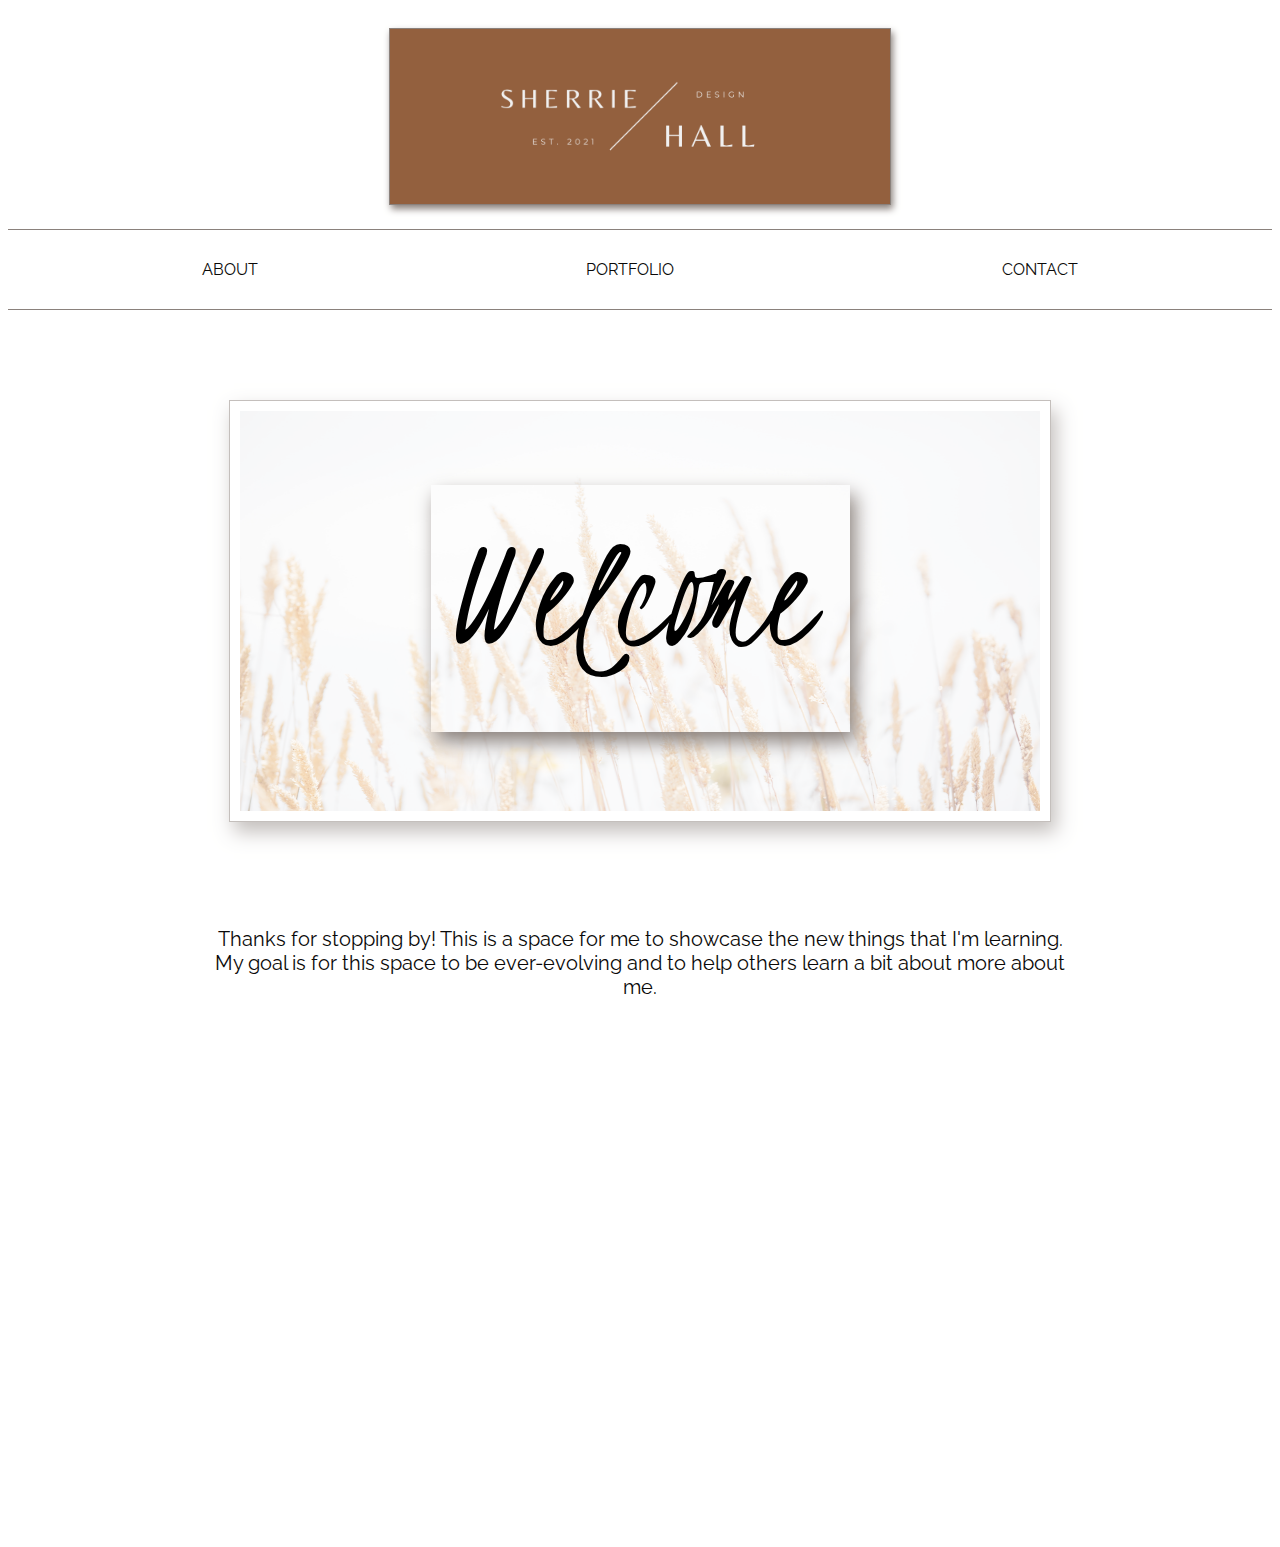
<file: index.html>
<!DOCTYPE html>
<html>



<head>
    <meta charset="UTF-8">
    <meta http-equiv="X-UA-Compatible" content="IE=edge">
    <meta name="viewport" content="width=device-width, initial-scale=1.0">
    <link rel="preconnect" href="https://fonts.gstatic.com">
    <link href="https://fonts.googleapis.com/css2?family=Raleway&display=swap" rel="stylesheet">
    <link rel="preconnect" href="https://fonts.gstatic.com">
    <link href="https://fonts.googleapis.com/css2?family=Lato&family=Meddon&family=Open+Sans&display=swap"
        rel="stylesheet">
    <link rel="preconnect" href="https://fonts.gstatic.com">
    <link href="https://fonts.googleapis.com/css2?family=Kristi&display=swap" rel="stylesheet">
    <link rel="stylesheet" href="styles.css">
    <link rel="preconnect" href="https://fonts.gstatic.com">
    <link rel="preconnect" href="https://fonts.gstatic.com">
    <link href="https://fonts.googleapis.com/css2?family=League+Script&display=swap" rel="stylesheet">

    <title>SH UX Design</title>
</head>

<body>

    <div class="main-logo">
        <a href="index.html"><img src="assets/shbrown.png" class="cropped-image"></a>
        <!-- <video autoplay muted style="pointer-events: none;" class="cropped-image">
            <source src="/assets/brownlogo.mp4" type="video/mp4">
        </video> -->
    </div>

    <div class="header">

        <div class="hline"></div>

        <div class="navigation-wrapper">
            <div class="nav-link">
                <a href="about.html">ABOUT</a>
            </div>
            <div class="nav-link">
                <a href="portfolio.html">PORTFOLIO</a>
            </div>
            <div class="nav-link">
                <a href="contact.html">CONTACT</a>
            </div>
        </div>
        <div class="hline"></div>

    </div>


    <div class="welcome-container">
        <p class="welcomeparagraph">Welcome</p>


        <div class="welcome-img">
            <img src="assets/maddi-bazzocco-mAMUIYts-NA-unsplash.jpg" alt="grain" class="index-img">

        </div>



    </div>
    <div>
        <p class="h1">Thanks for stopping by! This is a space for me to showcase the new things that I'm learning.
            My goal is for this space to be ever-evolving and to help others learn a bit
            about more about me.
        </p>

        <div class="copyright">
        </div>

















    </div>

</body>


</html>
</file>
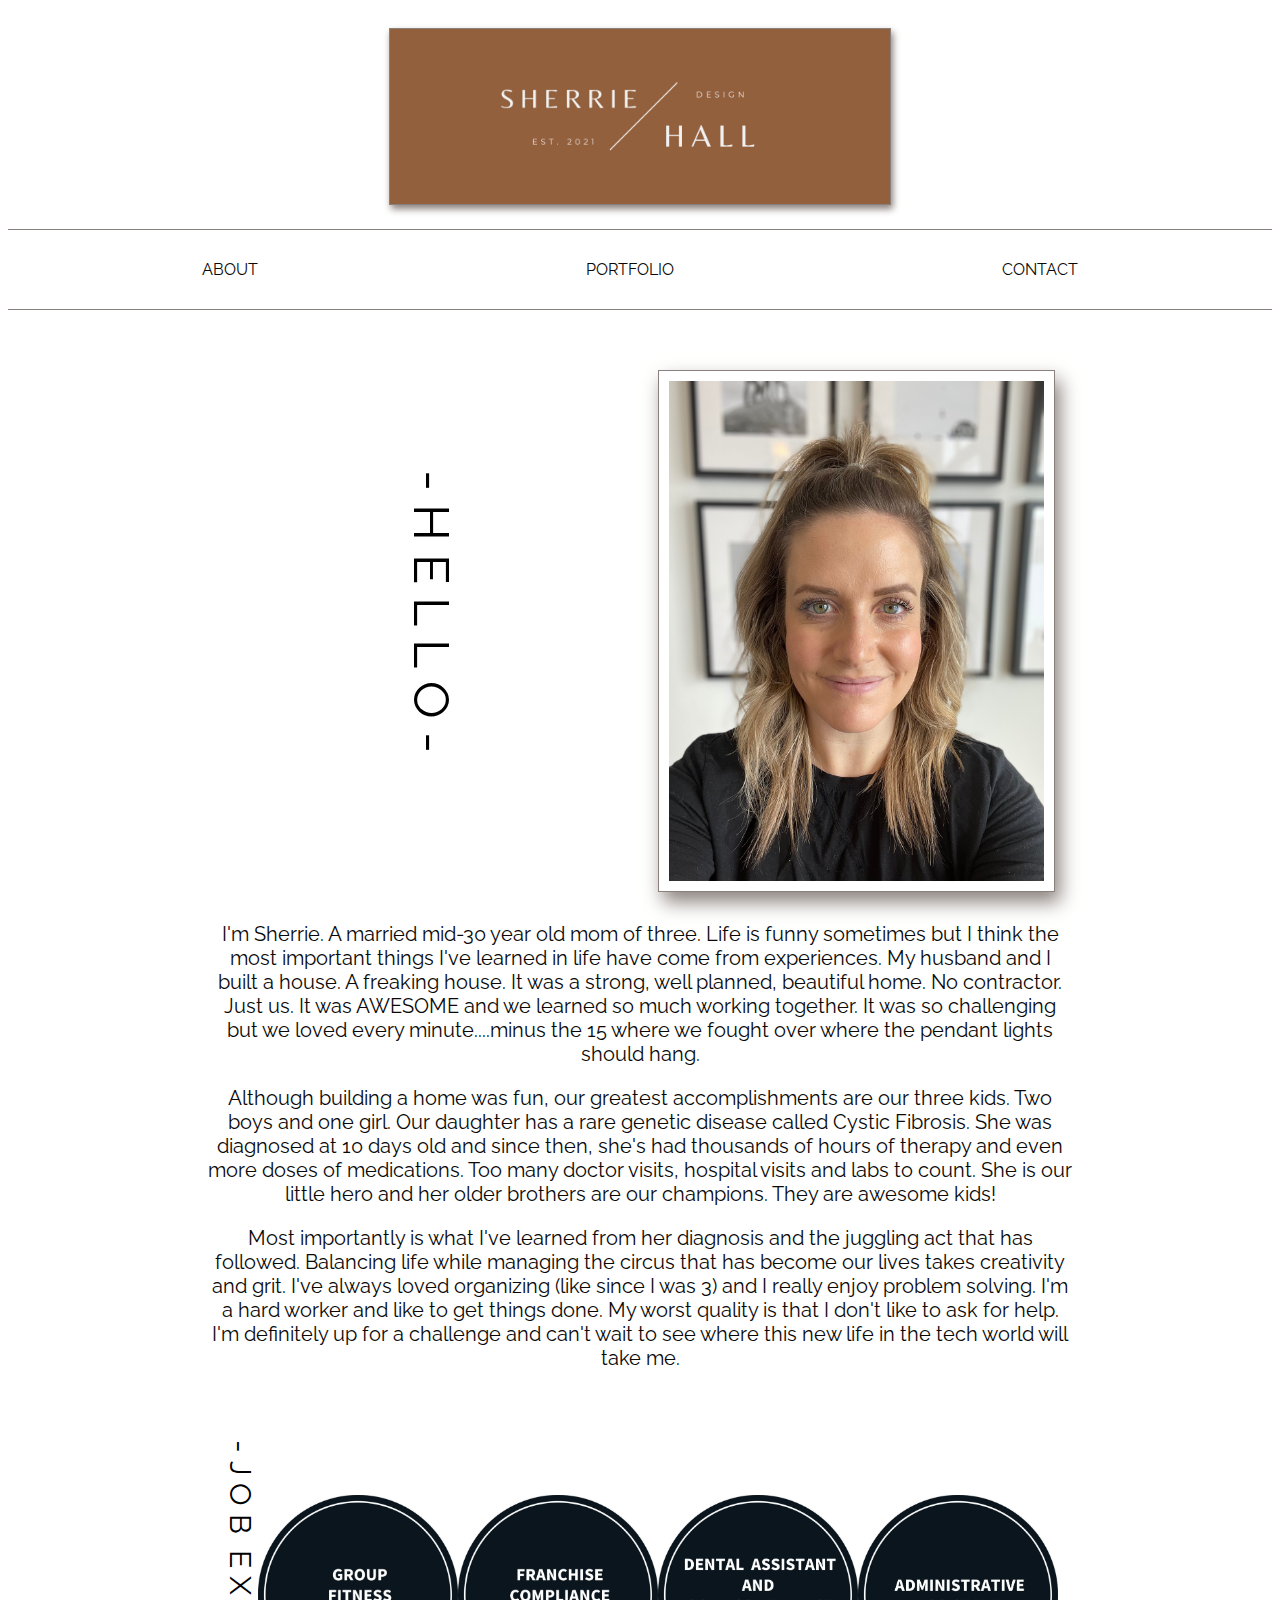
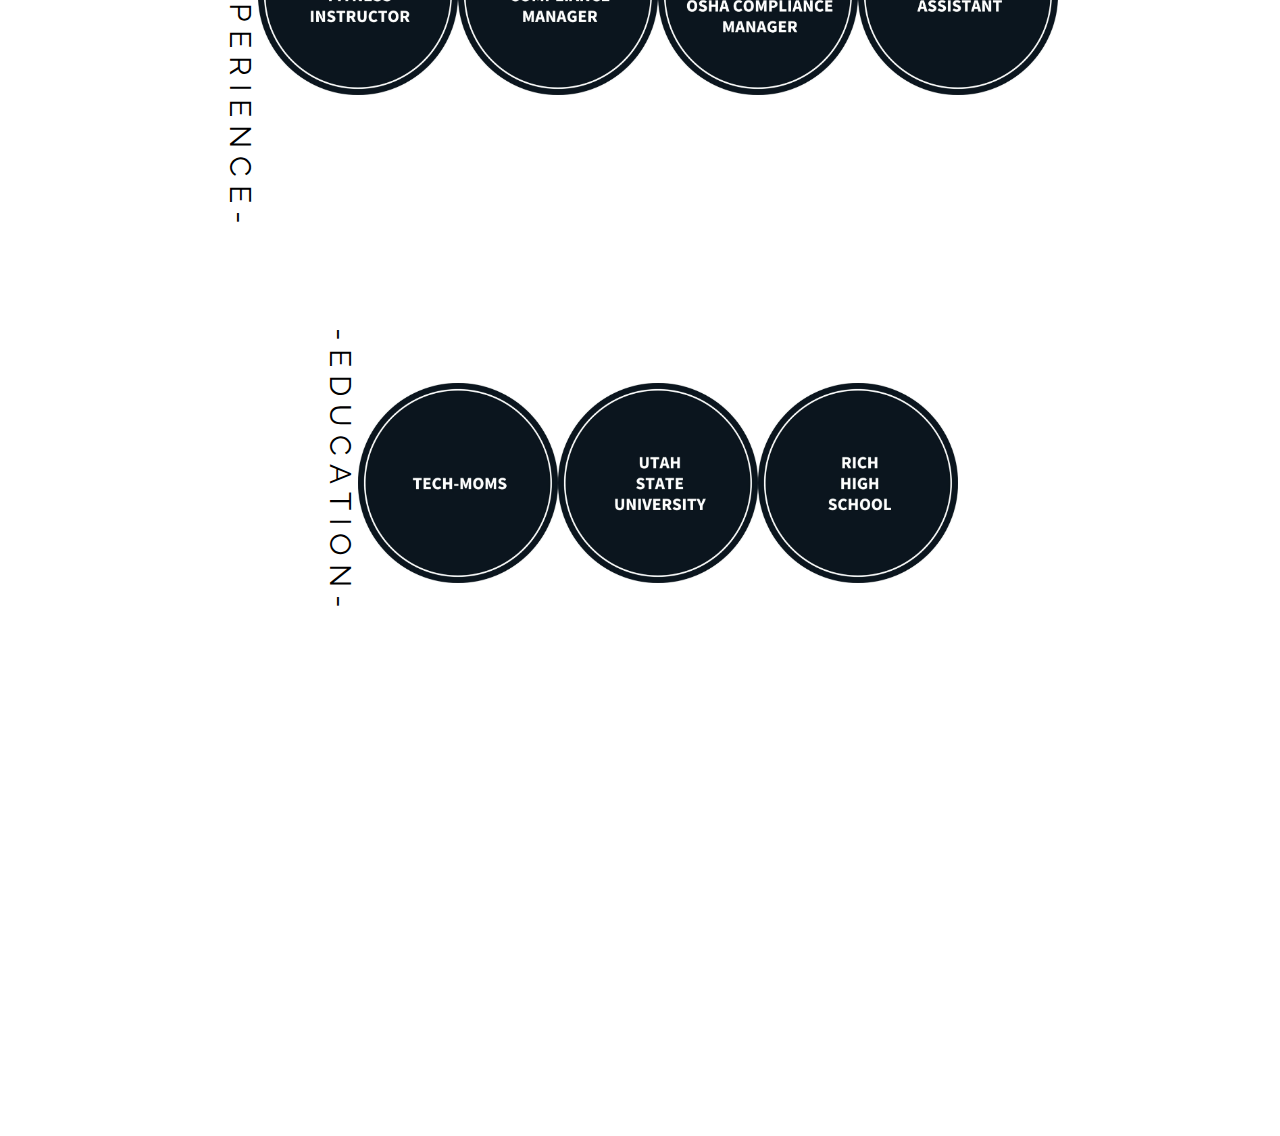
<file: about.html>
<!DOCTYPE html>
<html lang="en">

<head>
    <meta charset="UTF-8">
    <meta http-equiv="X-UA-Compatible" content="IE=edge">
    <meta name="viewport" content="width=, initial-scale=1.0">
    <link rel="preconnect" href="https://fonts.gstatic.com">
    <link href="https://fonts.googleapis.com/css2?family=Raleway&display=swap" rel="stylesheet">
    <link rel="preconnect" href="https://fonts.gstatic.com">
    <link href="https://fonts.googleapis.com/css2?family=Lato&family=Meddon&family=Open+Sans&display=swap"
        rel="stylesheet">
    <link rel="preconnect" href="https://fonts.gstatic.com">
    <link href="https://fonts.googleapis.com/css2?family=Kristi&display=swap" rel="stylesheet">
    <link rel="stylesheet" href="styles.css">
    <link rel="preconnect" href="https://fonts.gstatic.com">
    <link href="https://fonts.googleapis.com/css2?family=League+Script&display=swap" rel="stylesheet">
    <title>SH About</title>
</head>

<body>

    <div class="main-logo">
        <a href="index.html"><img src="assets/shbrown.png" class="cropped-image"></a>

    </div>

    <div class="header">
        <div class="hline"></div>

        <div class="navigation-wrapper">
            <div class="nav-link">
                <a href="about.html">ABOUT</a>
            </div>
            <div class="nav-link">
                <a href="portfolio.html">PORTFOLIO</a>
            </div>
            <div class="nav-link">
                <a href="contact.html">CONTACT</a>
            </div>
        </div>
        <div class="hline"></div>
    </div>

    <!-- <body class="about-container"> -->

    <div class="greeting">
        <div class="container-item">
            <div class="hello">
                <span>-</span>
                <span>H</span>
                <span>E</span>
                <span>L</span>
                <span>L</span>
                <span>O</span>
                <span>-</span>
            </div>
            <!-- <br>Nice to meet you!
            <br>
            Sherrie Hall
            <br>
            Interested in UX Design
            <br>
            Wife
            <br>
            Mother<br> -->
        </div>
        <div class="container-item">
            <img src="assets/profile.JPG" class="profile-pic">
        </div>
    </div>
    <div class="h1">
        <p>I'm Sherrie. A married mid-30 year old mom of three. Life is funny sometimes
            but I think the most important things I've learned in life have come from experiences.
            My husband and I built a house. A freaking house. It was a strong, well planned, beautiful home.
            No contractor. Just us. It was AWESOME and we learned so much working together. It was so challenging
            but we loved every minute....minus the 15 where we fought over where the pendant
            lights should hang. </p>
        <p>Although building a home was fun, our greatest accomplishments are our
            three kids. Two boys and one girl. Our daughter has a rare genetic disease
            called Cystic Fibrosis. She was diagnosed at 10 days old and since then, she's had
            thousands of hours of therapy and even more doses of medications. Too many
            doctor visits, hospital visits and labs to count. She is our little hero and her older
            brothers are our champions. They are awesome kids! </p>
        <p>Most importantly is what I've
            learned from her diagnosis and the juggling act that has followed. Balancing life while
            managing the circus that has become our lives takes creativity and grit. I've always
            loved organizing (like since I was 3) and I really enjoy problem solving. I'm a hard
            worker and like to get things done. My worst quality is that I don't like to ask
            for help. I'm definitely up for a challenge and can't wait to see where
            this new life in the tech world will take me.
        </p>

        </p>
        </p>
    </div>

    <div class="about-container">
        <div class="title">
            <span>-</span>
            <span>J</span>
            <span>O</span>
            <span>B</span>&nbsp;
            <span>E</span>
            <span>X</span>
            <span>P</span>
            <span>E</span>
            <span>R</span>
            <span>I</span>
            <span>E</span>
            <span>N</span>
            <span>C</span>
            <span>E</span>
            <span>-</span>


        </div>
        <div class="dropdown">
            <span><img src="assets/groupfitnessinstructor.jpg" class="dropdown-img"></span>
            <div class="dropdown-content">
                <p>Meridian, ID</p>
                <p>March 2018 - November 2019</p>
                <p>Specialized in High Fitness. I created an energetic atmosphere where participants came to have a
                    safe, fun and rewarding workout experience.</p>
            </div>
        </div>
        <br>
        <div class="dropdown">
            <span><img src="assets/franchisecompliancemanager.jpg" class="dropdown-img"></span>
            <div class="dropdown-content">
                <p>Harris Research, Logan, UT</p>
                <p>April 2007 – December 2008</p>
                <p>Managed 450 Chem-Dry Franchisees across the U.S.
                    Completed legal contracts for new buyers and re-signed monthly renewal contracts. I oversaw the
                    franchisees were compliant with corporate regulations.</p>
            </div>
        </div>
        <div class="dropdown">
            <span><img src="assets/dentalassistant.jpg" class="dropdown-img"></span>
            <div class="dropdown-content">
                <p>Small Smiles Pediatric Dentistry, Logan, UT </p>
                <p>July 2005 – April 2007 </p>
                <p> Fluent in all aspects of conscience and sedated pediatric dentistry. Helped the clinic and employees
                    achieve OSHA compliance. Ensured patients had an
                    upbeat and exciting dental experience.</p>
            </div>
        </div>
        <div class="dropdown">
            <span><img src="assets/adminassistant.jpg" class="dropdown-img"></span>
            <div class="dropdown-content">
                <p>Bear Lake Realty, Garden City, UT</p>
                <p>August 2005 – May 2006</p>
                <p>Created listing sheets for high end vacation properties and development
                    properties. Maintained flawless communication between all parties in a multi-million-dollar real
                    estate
                    company.</p>
            </div>
        </div>
    </div>


    <br>
    <br>
    <br>
    <div class="education-container">
        <div class="title">
            <span>-</span>
            <span>E</span>
            <span>D</span>
            <span>U</span>
            <span>C</span>
            <span>A</span>
            <span>T</span>
            <span>I</span>
            <span>O</span>
            <span>N</span>
            <span>-</span>
        </div>
        <div class="dropdown">
            <span><img src="assets/techmoms.jpg" class="dropdown-img"></span>
            <div class="dropdown-content">
                <p>Lehi, UT</p>
                <p>Spring 2021</p>
                <p>Learned HTML, CSS and dabbled a bit in JS</p>
            </div>
        </div>
        <div class="dropdown">
            <span><img src="assets/usu.jpg" class="dropdown-img"></span>
            <div class="dropdown-content">
                <p>Logan, UT</p>
                <p>August 2002- May 2006</p>
                <p>Completed Associates Degree in Applied Sciences with Honors before
                    graduation from High School and completed an additional four full-time semesters of upper division
                    classes on
                    campus.</p>
            </div>
        </div>
        <div class="dropdown">
            <span><img src="assets/richhigh.jpg" class="dropdown-img"></span>
            <div class="dropdown-content">
                <p>Randolph, UT</p>
                <p>August 2001- May 2004</p>
                <p>High School Diploma. Honor Society and two years of college credits.</p>
            </div>
        </div>

    </div>
    <div class="copyright">





    </div>




</body>


</html>
</file>
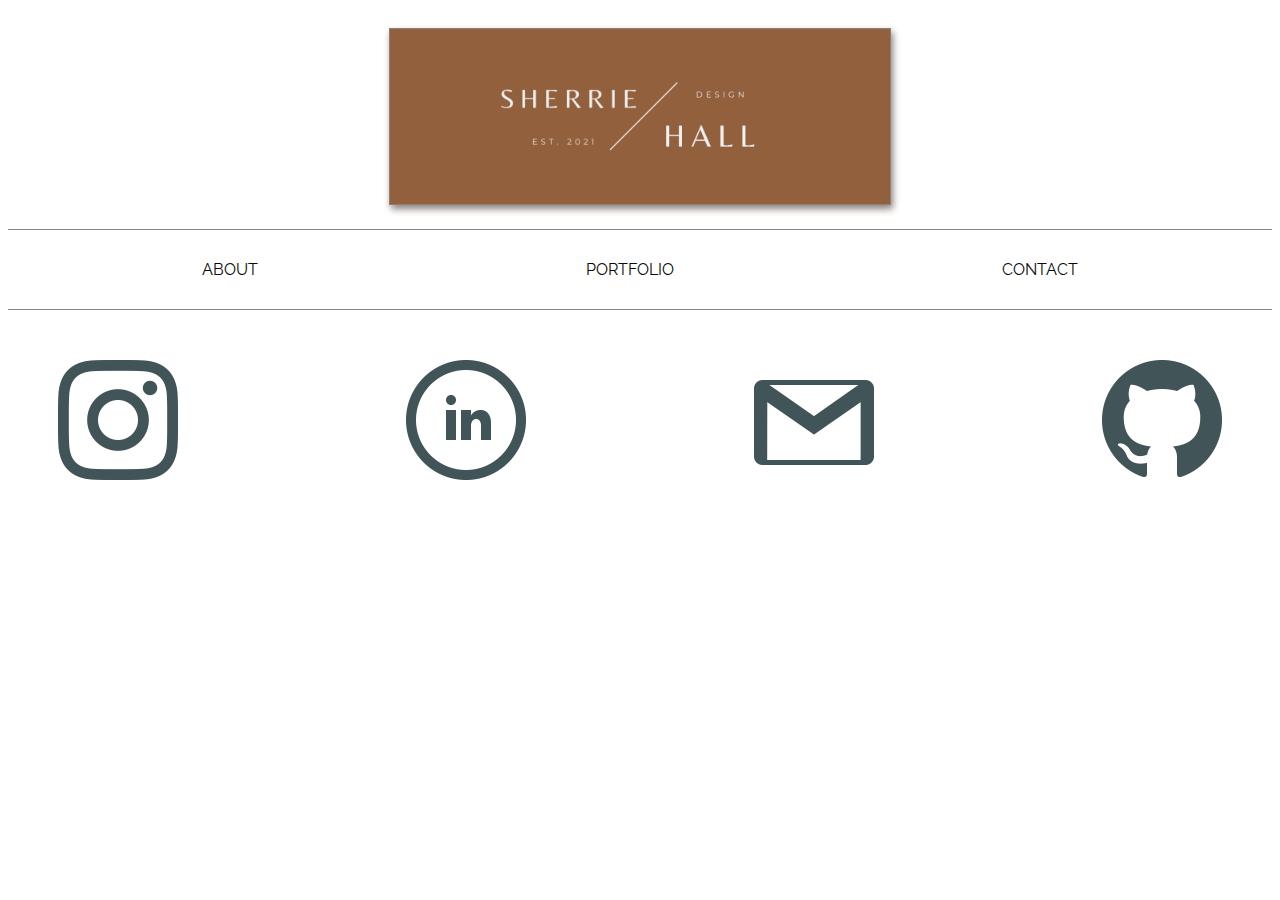
<file: contact.html>
<!DOCTYPE html>
<html lang="en">

<head>
    <meta charset="UTF-8">
    <meta http-equiv="X-UA-Compatible" content="IE=edge">
    <meta name="viewport" content="width=device-width, initial-scale=1.0">
    <link rel="preconnect" href="https://fonts.gstatic.com">
    <link href="https://fonts.googleapis.com/css2?family=Raleway&display=swap" rel="stylesheet">
    <link rel="preconnect" href="https://fonts.gstatic.com">
    <link href="https://fonts.googleapis.com/css2?family=Lato&family=Meddon&family=Open+Sans&display=swap"
        rel="stylesheet">
    <link rel="preconnect" href="https://fonts.gstatic.com">
    <link href="https://fonts.googleapis.com/css2?family=Kristi&display=swap" rel="stylesheet">
    <link rel="stylesheet" href="styles.css">
    <title>SH Contact</title>

</head>



<body>

    <div class="main-logo">
        <a href="index.html"><img src="assets/shbrown.png" class="cropped-image"></a>
    </div>

    <div class="header">
        <div class="hline"></div>

        <div class="navigation-wrapper">
            <div class="nav-link">
                <a href="about.html">ABOUT</a>
            </div>
            <div class="nav-link">
                <a href="portfolio.html">PORTFOLIO</a>
            </div>
            <div class="nav-link">
                <a href="contact.html">CONTACT</a>
            </div>
        </div>
        <div class="hline">
        </div>



        <div class="social-icons">
            <a target="Instagram" href="https://www.instagram.com/justnsherhall/">
                <img src="assets/iconmonstr-instagram-11-120.png">
            </a>
            <a target="_blank" href="www.linkedin.com/in/sherrie-hall">
                <img src="assets/iconmonstr-linkedin-5-120.png">
            </a>
            <a target="_blank" href="mailto:justinsherriehall@gmail.com">
                <img src="assets/iconmonstr-gmail-1-120 (1).png">
            </a>
            <a target="_blank" href="https://github.com/SherBer06">
                <img src="assets/iconmonstr-github-1-120.png">
            </a>
        </div>


</body>

</html>
</file>
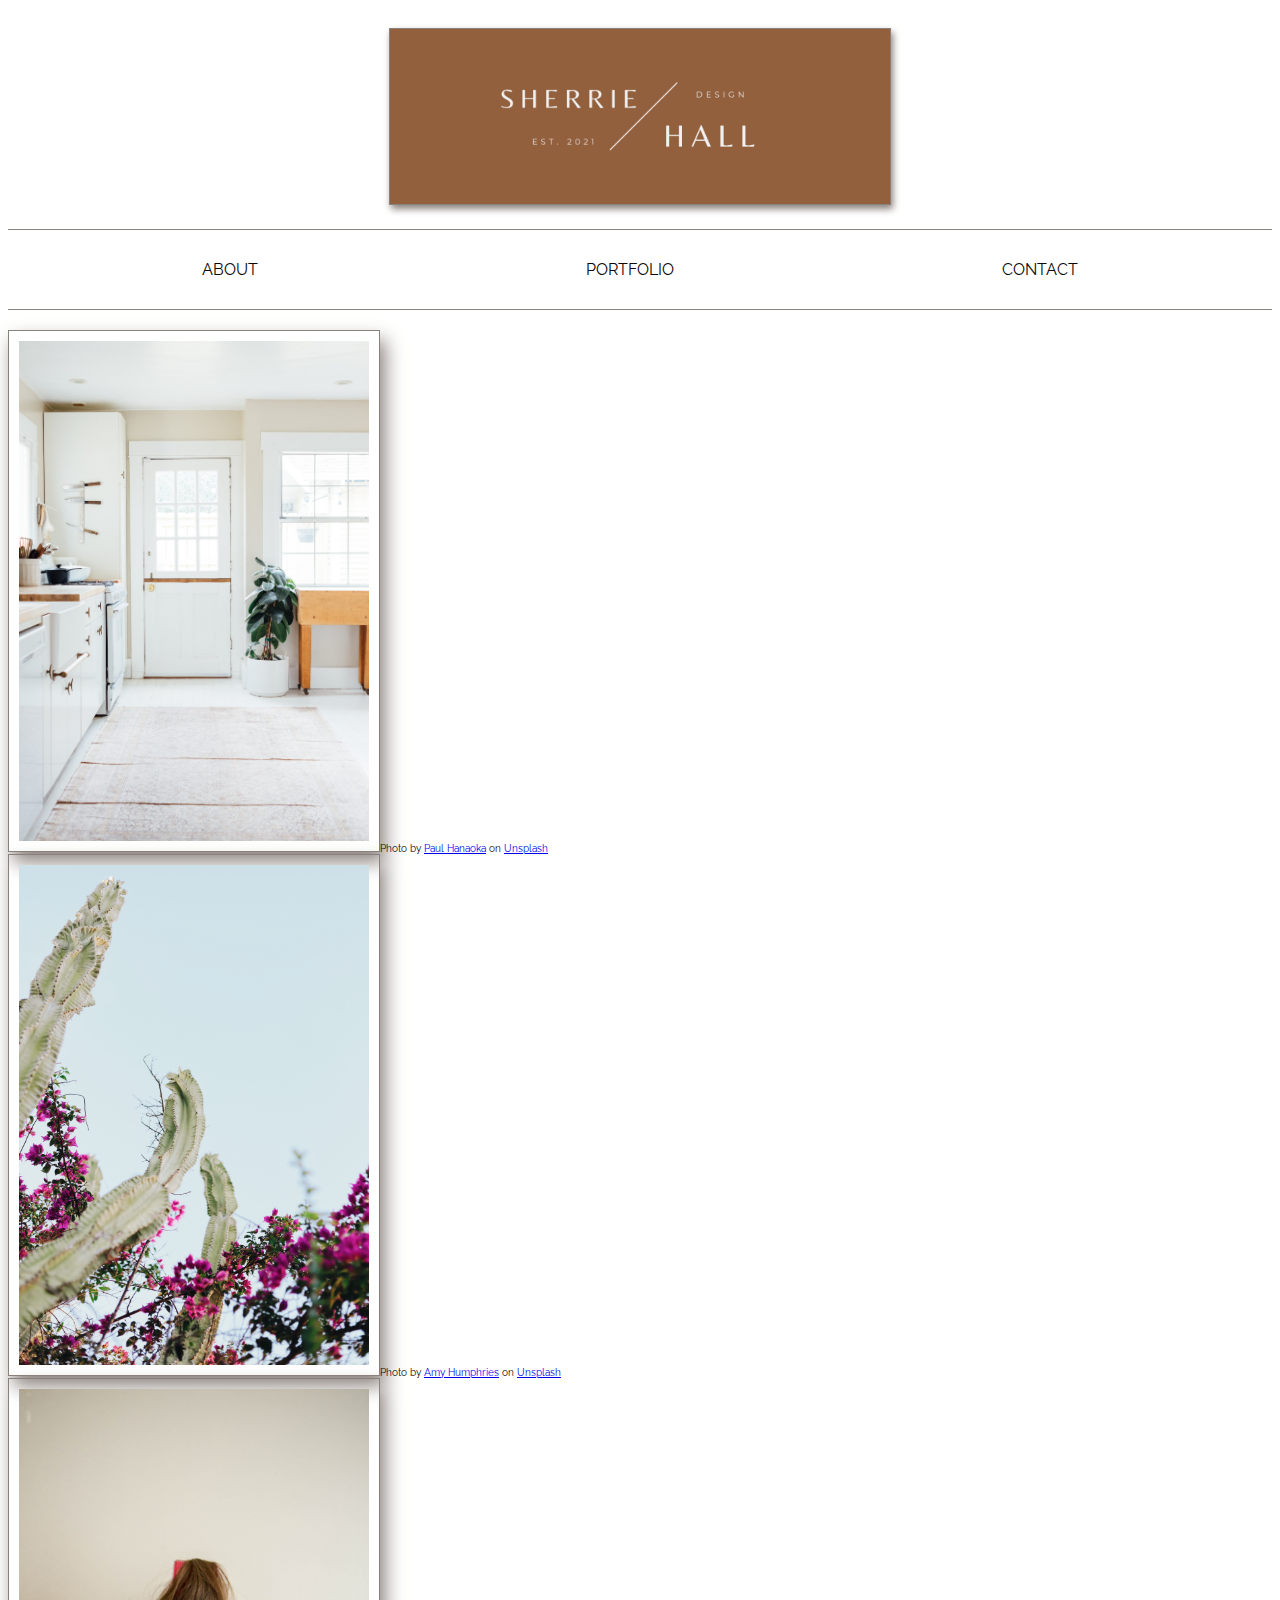
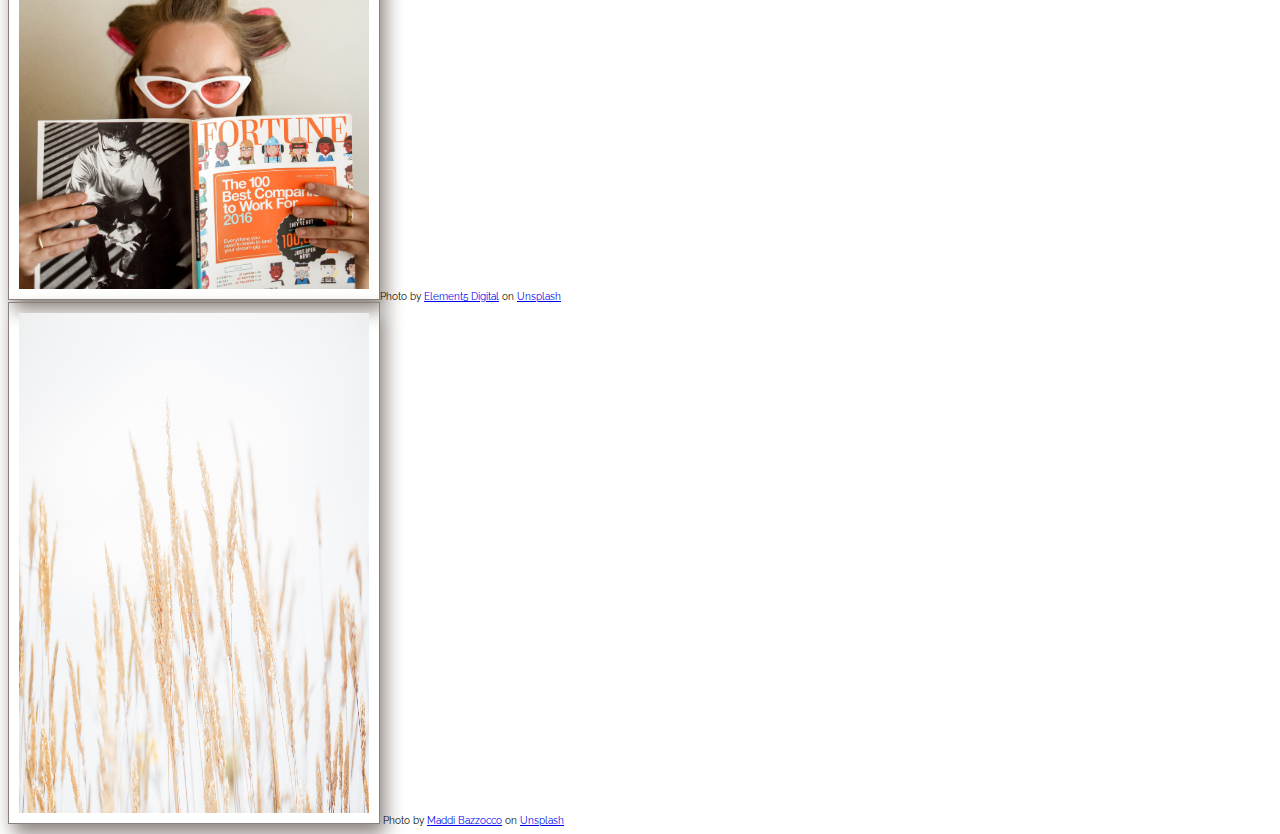
<file: photocredit.html>
<!DOCTYPE html>
<html lang="en">

<head>
    <meta charset="UTF-8">
    <meta http-equiv="X-UA-Compatible" content="IE=edge">
    <meta name="viewport" content="width=device-width, initial-scale=1.0">
    <link rel="preconnect" href="https://fonts.gstatic.com">
    <link href="https://fonts.googleapis.com/css2?family=Raleway&display=swap" rel="stylesheet">
    <link rel="preconnect" href="https://fonts.gstatic.com">
    <link href="https://fonts.googleapis.com/css2?family=Lato&family=Meddon&family=Open+Sans&display=swap"
        rel="stylesheet">
    <link rel="preconnect" href="https://fonts.gstatic.com">
    <link href="https://fonts.googleapis.com/css2?family=Kristi&display=swap" rel="stylesheet">
    <link rel="stylesheet" href="styles.css">
    <title>Photo Credit</title>
</head>

<body>

    <div class="main-logo">
        <a href="index.html"><img src="assets/shbrown.png" class="cropped-image"></a>
    </div>

    <div class="header">
        <div class="hline"></div>

        <div class="navigation-wrapper">
            <div class="nav-link">
                <a href="about.html">ABOUT</a>
            </div>
            <div class="nav-link">
                <a href="portfolio.html">PORTFOLIO</a>
            </div>
            <div class="nav-link">
                <a href="contact.html">CONTACT</a>
            </div>
        </div>

        <div class="hline"></div>

    </div>
    <div class="givecredit">
        <img src="assets/paul-hanaoka-Dl6H4_nzBpE-unsplash.jpg" class="portfolio-img"></a>Photo by <a
            href="https://unsplash.com/@plhnk?utm_source=unsplash&utm_medium=referral&utm_content=creditCopyText">Paul
            Hanaoka</a> on <a
            href="https://unsplash.com/s/photos/neutral-house-door?utm_source=unsplash&utm_medium=referral&utm_content=creditCopyText">Unsplash</a>
        <br>
        <img src="assets/amy-humphries-r2i3PTvA3CY-unsplash.jpg" class="portfolio-img"></a>Photo by <a
            href="https://unsplash.com/@amyjoyhumphries?utm_source=unsplash&utm_medium=referral&utm_content=creditCopyText">Amy
            Humphries</a> on <a
            href="https://unsplash.com/s/photos/neutral?utm_source=unsplash&utm_medium=referral&utm_content=creditCopyText">Unsplash</a>
        <br>
        <img src="assets/element5-digital-QJtyomGCYGw-unsplash (1).jpg" class="portfolio-img"></a>Photo by <a
            href="https://unsplash.com/@element5digital?utm_source=unsplash&utm_medium=referral&utm_content=creditCopyText">Element5
            Digital</a> on <a
            href="https://unsplash.com/s/photos/neutral-salon?utm_source=unsplash&utm_medium=referral&utm_content=creditCopyText">Unsplash</a>
        <br>
        <img src="assets/maddi-bazzocco-mAMUIYts-NA-unsplash.jpg" class="portfolio-img">
        Photo by <a
            href="https://unsplash.com/@maddibazzocco?utm_source=unsplash&utm_medium=referral&utm_content=creditCopyText">Maddi
            Bazzocco</a> on <a
            href="https://unsplash.com/s/photos/neutral?utm_source=unsplash&utm_medium=referral&utm_content=creditCopyText">Unsplash</a>
    </div>
    </div>

</body>


</html>
</file>
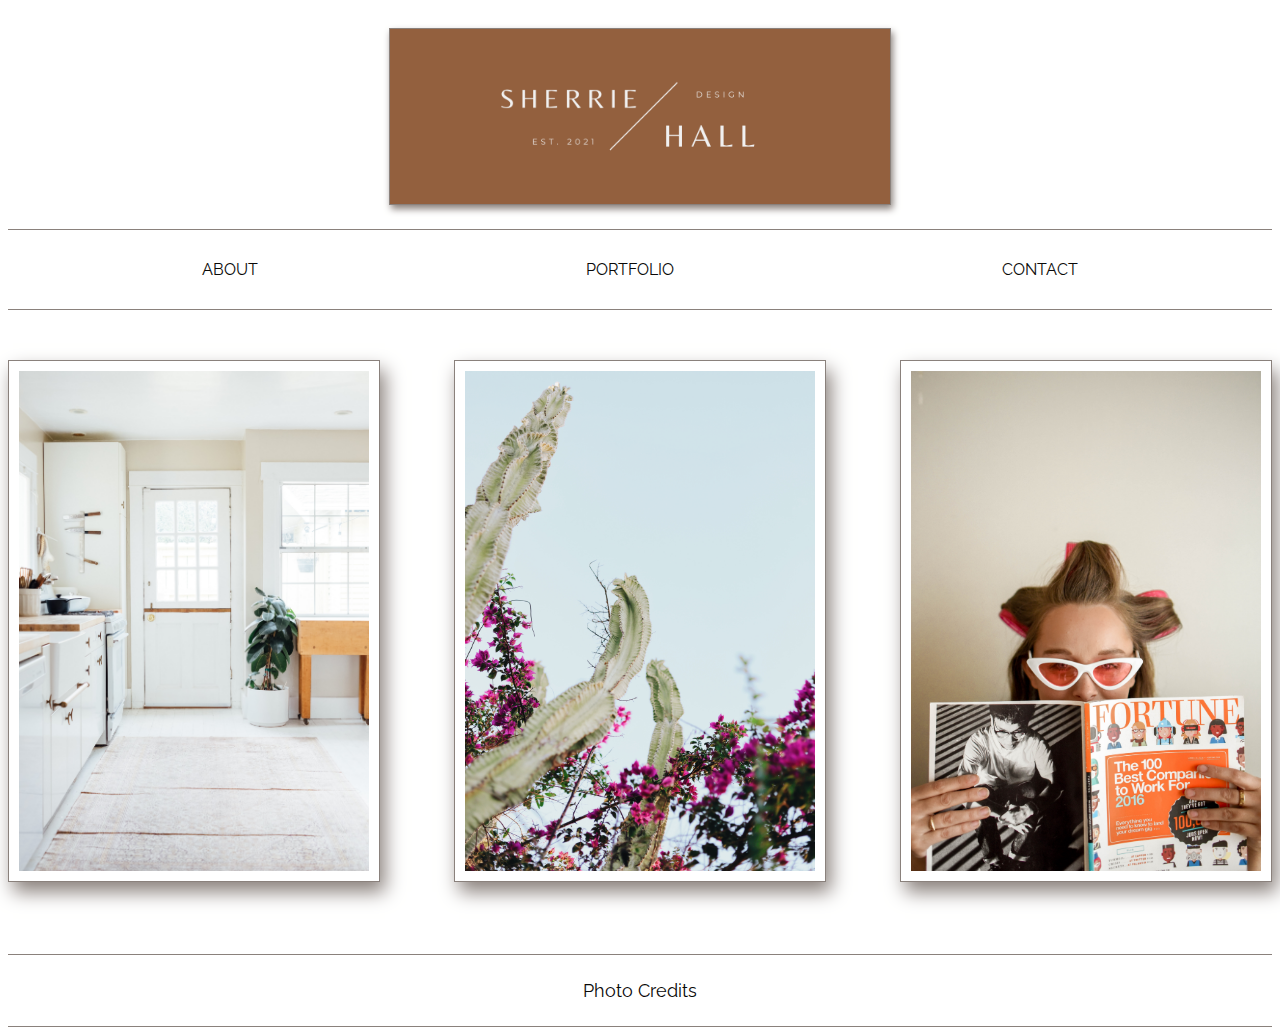
<file: portfolio.html>
<!DOCTYPE html>
<html lang="en">

<head>
    <meta charset="UTF-8">
    <meta http-equiv="X-UA-Compatible" content="IE=edge">
    <meta name="viewport" content="width=device-width, initial-scale=1.0">
    <link rel="preconnect" href="https://fonts.gstatic.com">
    <link href="https://fonts.googleapis.com/css2?family=Raleway&display=swap" rel="stylesheet">
    <link rel="preconnect" href="https://fonts.gstatic.com">
    <link href="https://fonts.googleapis.com/css2?family=Lato&family=Meddon&family=Open+Sans&display=swap"
        rel="stylesheet">
    <link rel="preconnect" href="https://fonts.gstatic.com">
    <link href="https://fonts.googleapis.com/css2?family=Kristi&display=swap" rel="stylesheet">
    <link rel="stylesheet" href="styles.css">
    <title>SH Portfolio</title>
</head>



<body>

    <div class="main-logo">
        <a href="index.html"><img src="assets/shbrown.png" class="cropped-image"></a>
    </div>

    <div class="header">
        <div class="hline"></div>

        <div class="navigation-wrapper">
            <div class="nav-link">
                <a href="about.html">ABOUT</a>
            </div>
            <div class="nav-link">
                <a href="portfolio.html">PORTFOLIO</a>
            </div>
            <div class="nav-link">
                <a href="contact.html">CONTACT</a>
            </div>
        </div>

        <div class="hline"></div>

    </div>


    <div class="portfolio-links">
        <a href="house.html"><img src="assets/paul-hanaoka-Dl6H4_nzBpE-unsplash.jpg" class="portfolio-img"></a>
        <br>
        <a href="travel.html"><img src="assets/amy-humphries-r2i3PTvA3CY-unsplash.jpg" class="portfolio-img"></a>
        <br>
        <a href="hbc.html"><img src="assets/element5-digital-QJtyomGCYGw-unsplash (1).jpg" class="portfolio-img"></a>
    </div>
    <br>
    <div class="hline"></div>

    <div class="photo-credit">
        <a href="photocredit.html" class="credit">Photo Credits</a>
    </div>
    <div class="hline"></div>


</body>

</html>
</file>
<file: styles.css>
.body {
    margin: 30px;
    font-family: 'Raleway', sans-serif;
    background-color: #ffffff;
    width: 100%;
}
 
.main-logo {
    display: flex;
    justify-content: center;
    padding: 20px 20px;
    border-width: 1px;
    border-color: #66412b;

}



.header {
    position: -webkit-sticky;
    position: sticky;
    top: 0;
    z-index: 5;
}

.navigation-wrapper {
    display: flex;
    justify-content: space-around;
    align-items: center;
    padding: 30px 30px;
    background-color: #fff;
 }

.nav-link a{
     font-family: 'Raleway', sans-serif;
     color: #0a0908;
     text-decoration: none;
     transition: 0.6s;  
    
 }

.nav-link a:hover {
     text-decoration: underline;
     color: #975045;
     letter-spacing: 1px;
     border-radius: 1px;

 }
.sticky {
    position: fixed;
    top: 0;
    width: 100%;
  }
.sticky + .content {
    padding-top: 60px;
  }


.cropped-image {
     object-fit: cover;
     height: 175px;
     width: 500px;
     border: 1px solid #8a817c;
     box-shadow: 2px 4px 7px #8a817c;
   
 }


.hline {
     width: 100%; 
     height: 1px; 
     background: #8a817c 
    }


.welcome-container {
    display: flex;
    justify-content: center;
}

.welcome-img {
    position: absolute;
    padding-top: 90px;
    opacity: .5;
    z-index: -1;
    
}

.welcomeparagraph {
    text-align: center;
    padding-left: 10px;
    padding-right: 40px;
    padding-bottom: 28px;
    box-shadow: 5px 10px 18px #8a817c;
    font-family: 'Kristi', sans-serif;
    font-size: 175px;

}


.h1 {
    text-align: center;
    font-family: 'Raleway', sans-serif;
    font-size: 20px;
    color: #0a0908;
    padding-left: 200px;
    padding-right: 200px;
    
}

.givecredit {
    justify-content: space-around;
    width: 50%;
    padding-top: 20px;
    font-family: 'Raleway', sans-serif;
    font-size: 10px;
    color: #0a0908;
    z-index: 1;
}

.givecredit a:hover {
    text-decoration: underline;
    color: #975045;
    letter-spacing: 1px;
    border-radius: 1px;

}

.index-img {
    height: 400px;
    width: 800px;
    border: 1px solid #8a817c;
    padding: 10px;
    box-shadow: 5px 10px 18px #8a817c;
    z-index: -1;
} 

.profile-pic {
    border: 1px solid #8a817c;
    padding: 10px;
    box-shadow: 5px 10px 18px #8a817c;
    z-index: -1;
    height: 500px;
    width: 375px;

 }
 
.container-item {
    display: flex;
    justify-content: center;
    margin: 10px;
    font-family: 'Raleway';

 }

.copyright {
    height: 500px;
    font-family: 'Raleway', sans-serif;
    color: #415458;
    padding-top: 20px;
   
    }


.social-icons {
    display: flex;
    justify-content: space-between;
    padding: 50px;

    }

.portfolio-links {
    display: flex;
    padding-top: 50px;
    justify-content: space-between;
    padding-bottom: 50px;


}

.portfolio-img {
    height: 500px;
    width: 350px;
    border: 1px solid #8a817c;
    padding: 10px;
    box-shadow: 5px 10px 18px #8a817c;
   
}

.photo-credit a{
    font-family: 'Raleway', sans-serif;
    font-size: 18px;
    text-align: center;
    color: #0a0908;
    text-decoration: none;
    transition: 0.6s;
}

.photo-credit a:hover {
    text-decoration: underline;
    color: #975045;
    letter-spacing: 1px;
    border-radius: 1px;
}

.credit {
    display: flex;
    padding-top: 25px;
    padding-bottom: 25px;
    justify-content: center;
}

.greeting {
    display: flex;
    padding-top: 50px;
    justify-content: center;


}

.about-container {
    display: flex;
    padding-top: 50px;
    justify-content: center;


}

.education-container {
    display: flex;
    padding-top: 50px;
    justify-content: center;


}
.hello {
    font-family: 'Raleway';
    font-size: 50px;
    padding-top: 100px;
    writing-mode: vertical-lr;
    text-orientation: sideways-left;

}

.title {
    font-family: 'Raleway';
    font-size: 30px;
    padding-top: 0px;
    writing-mode: vertical-lr;
    text-orientation: sideways-left;
}

/* .title {
    font-family: 'Raleway';
    font-size: 30px;
    padding-top: 0px;
    writing-mode: vertical-lr;
    text-orientation: sideways-left;
} */
.dropdown {
    padding-top: 55px;
    position: relative;
    display: inline-block;
    font-family: 'Raleway';
    color: #fff;
    
  }
  
.dropdown-content {
    display: none;
    position: absolute;
    background-color: #415458;
    border-color:#415458;
    min-width: 160px;
    box-shadow: 0px 16px 16px 0px rgba(0,0,0,0.2);
    padding: 12px 16px;
    z-index: 1;
    
  }
  
.dropdown:hover .dropdown-content {
    display: block;
  }

.dropdown-img {
      height: 200px;
      width: 200px;
  }
</file>
